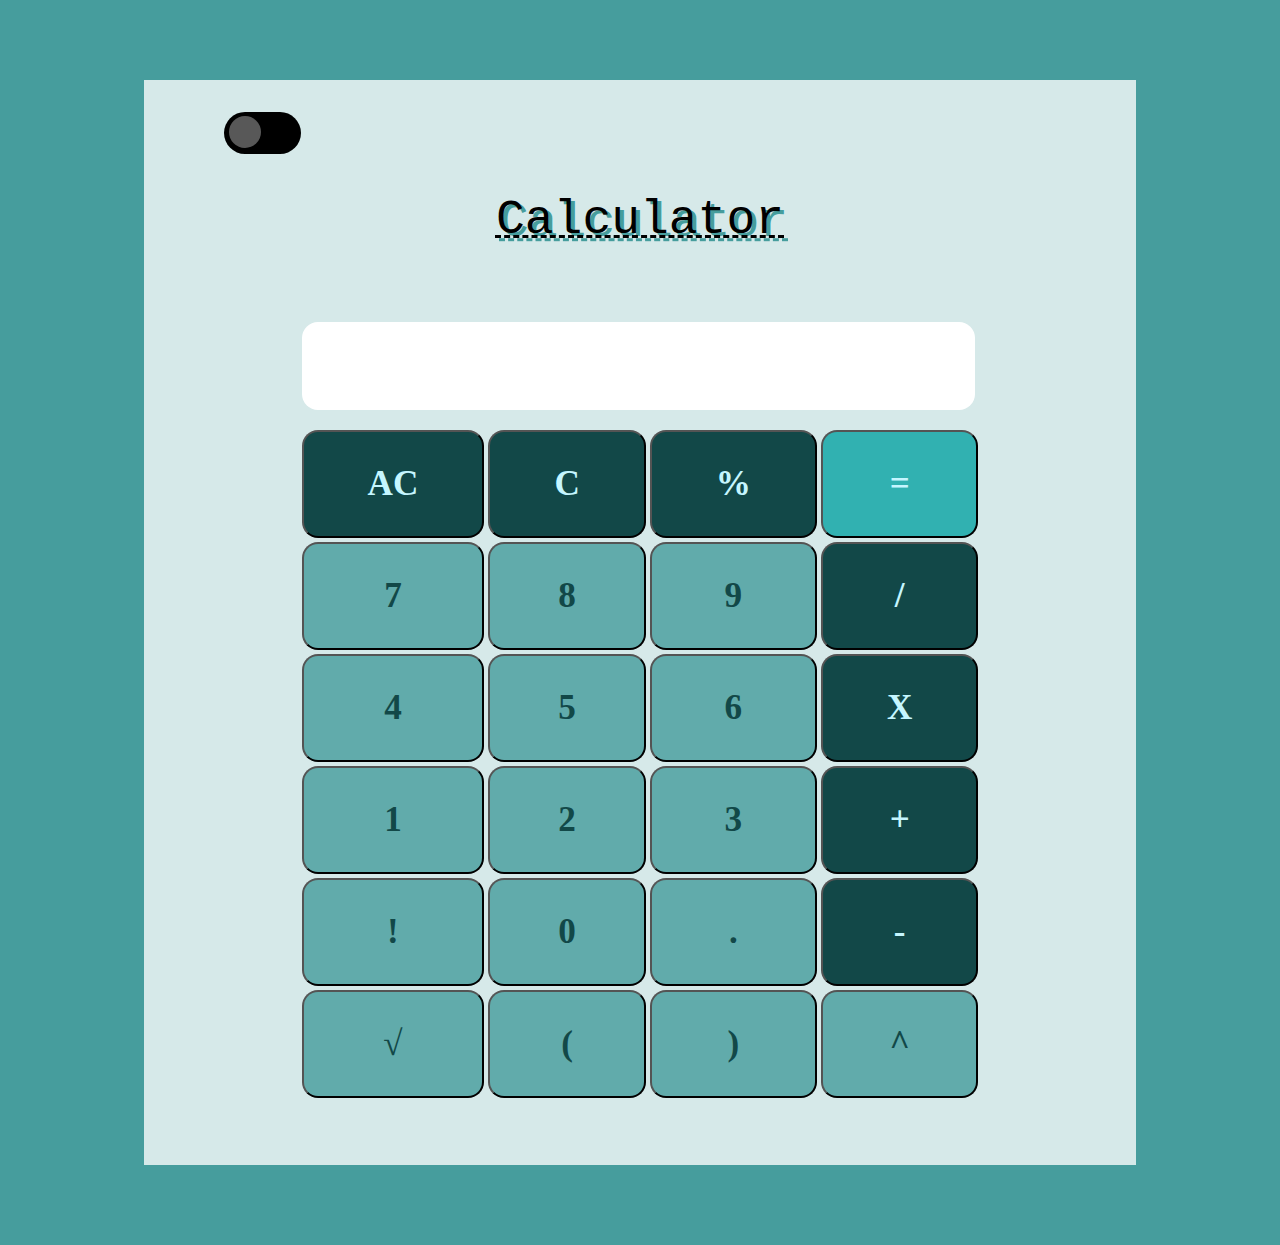
<file: Calculator/index.html>
<!DOCTYPE html>
<html lang="en" data-theme="light">
<head>
    <meta charset="UTF-8">
    <meta name="viewport" content="width=device-width, initial-scale=1.0">

    <link rel="stylesheet" href="./index.css">
    <link rel="stylesheet" href="https://cdnjs.cloudflare.com/ajax/libs/font-awesome/6.5.1/css/all.min.css" integrity="sha512-DTOQO9RWCH3ppGqcWaEA1BIZOC6xxalwEsw9c2QQeAIftl+Vegovlnee1c9QX4TctnWMn13TZye+giMm8e2LwA==" crossorigin="anonymous" referrerpolicy="no-referrer" />

    <title>Calculator</title>
</head>
<body class="light">
    <div class="container light">
        <div class="nav">
            <input type="checkbox" class="checkbox" id="checkbox">
            <label for="checkbox" class="ckbx">
                <i class="fas fa-sun fa-xl"></i>
                <i class="fas fa-moon fa-xl"></i>                
                
                <div class="ball"></div>
            </label>
            <h2 class="light">Calculator</h2>
        </div>
        <div class="keys">
            <table class="light">
                <tr>
                    <td colspan="4"><input type="text" id="res" class="res"></td>
                </tr>
                <tr>
                    <td><input  class="sym" type="button" value="AC" onclick="clr()"></td>
                    <td><input class="sym" type="button" value="C" onclick="pop()"></td>
                    <td><input class="sym" type="button" value="%" onclick="push('%')"></td>
                    <td><input class="equsym" id="equals" type="button" value="=" onclick="sol()"></td>
                </tr>
                <tr>
                    <td><input type="button" value="7" onclick="push('7')"></td>
                    <td><input type="button" value="8" onclick="push('8')"></td>
                    <td><input type="button" value="9" onclick="push('9')"></td>
                    <td><input class="sym" type="button" value="/" onclick="push('/')"></td>
                </tr>
                <tr>
                    <td><input type="button" value="4" onclick="push('4')"></td>
                    <td><input type="button" value="5" onclick="push('5')"></td>
                    <td><input type="button" value="6" onclick="push('6')"></td>
                    <td><input class="sym" type="button" value="X" onclick="push('*')"></td>
                </tr>
                <tr>
                    <td><input type="button" value="1" onclick="push('1')"></td>
                    <td><input type="button" value="2" onclick="push('2')"></td>
                    <td><input type="button" value="3" onclick="push('3')"></td>
                    <td><input class="sym" type="button" value="+" onclick="push('+')"></td>
                </tr>
                <tr>
                    <td><input type="button" value="!" onclick="push('!')"></td>
                    <td><input type="button" value="0" onclick="push('0')"></td>
                    <td><input type="button" value="." onclick="push('.')"></td>
                    <td><input class="sym" type="button" value="-" onclick="push('-')"></td>
                </tr>
                <tr>
                    <td><input type="button" value="&radic;" onclick="push('&radic;')"></td>
                    <td> <input type="button" value="(" onclick="push('(')"> </td>
                    <td> <input type="button" value=")" onclick="push(')')"> </td>
                    <td><input type="button" value="^" onclick="push('^')"></td>
                </tr>
            </table>
        </div>
    </div>

    <script src="calc.js"></script>
</body>
</html>

<!-- add - to append the symbol or number to the display screen. 
del - to clear the most recently added number or symbol. 
sol - equals or evaluate the answer. 
clr - all clear. empty the input String.   -->
</file>
<file: Calculator/index.css>
[data-theme="light"]{
    --color-bg: rgb(70, 157, 157);
    --color-fg: rgba(255, 255, 255, 0.78);
    --color-text: rgb(0, 0, 0);
    --color-sym: rgb(18, 72, 72);
    --color-equsym: rgb(49, 177, 177);
    --color-symtext: rgb(197, 246, 255);
}

/* [data-theme="dark"]{
    --color-bg: rgba(154, 168, 235, 0.927);
    --color-fg: rgb(0, 1, 1);
    --color-text: rgb(255, 250, 250);
} */

body{
    margin: 5rem 9rem;
    background-color: var(--color-bg);
    transition: 0.2s linear;
    user-select: none;
}
.container{
    background-color: var(--color-fg);
    padding: 2rem 5rem 2rem 5rem;
    transition: 0.2s linear;
}

.container h2{
    color: var(--color-text);
    text-align: center;
    font-size: 3rem;
    font-family: 'Courier New', Courier, monospace, 'Arial Narrow Bold', sans-serif;
    font-weight: 500;
    text-shadow: 0.25rem 0.2rem var(--color-bg);
    text-decoration: 0.2rem underline dashed;
}


/* --------------------- toggle switch for theme change ------------------- */

.checkbox{
    opacity: 0;
    position: absolute;
}
.ckbx{
    background-color: black;
    display: flex;
    border-radius: 50px;
    height: 1.8rem;
    width: 4rem;
    align-items: center;
    justify-content: space-between;
    padding: 0.4rem;
    position: relative;
}

.ball{
    height: 2rem;
    width: 2rem;
    background-color: rgb(88, 88, 88);
    position: absolute;
    border-radius: 50%;
    top: 0.28rem;
    left: 0.3rem;
    transition: 0.2s linear;
}

.checkbox:checked + .ckbx .ball {
    /* background-color: var(--color-bg); */
    transform: translate(2.2rem);
}

.fa-moon,.fa-sun{
    color: rgb(230, 178, 89);
}

body.dark{
    background-color: rgb(5, 9, 25);
}
.container.dark{
    background-color: rgb(0, 1, 1);
}
.container h2.dark{
    color: rgb(221, 221, 221);
    text-shadow: 0.25rem 0.2rem rgb(113, 120, 161);
}

/* ------------------------------------- keys ----------------------------------- */

.keys{
    display: flex;
    justify-content: center;
}
table{
    /* border: 0.1rem solid black; */
    margin: 0 2rem;
    padding: 1rem 1rem 2rem ;
}
input[type="button"]{
    width: 100%;
    padding: 2rem 4rem;
    font-size: 2.2rem;
    border-radius: 1rem;
    font-family: 'Times New Roman', 'Courier New', Courier, monospace, 'Gill Sans', sans-serif, Times, serif;
    background-color: rgba(70, 157, 157, 0.812);
    color: rgb(18, 72, 72);
    font-weight: bold;
}
/* input[type="button"].light{
    background-color: rgba(70, 157, 157, 0.812);
    color: rgb(18, 72, 72);
} */
input[type="text"]{
    width: 90%;
    font-size: 2.2rem;
    padding: 1.5rem 2rem;
    margin: 1rem 0;
    border: none;
    border-radius: 1rem;
    color: rgb(18, 72, 72);
    background-color: rgb(255, 255, 255);
}
.res.dark{
    background-color: rgb(44, 43, 43);
    color: rgb(170, 170, 170);
}
/* .keys input[type="button"].dark{
    background-color: rgb(65, 125, 177);
} */ 

input.sym{
    background-color: var(--color-sym);
    color: var(--color-symtext);
}
input.equsym{
    background-color: var(--color-equsym);
    color: var(--color-symtext);
}
</file>
